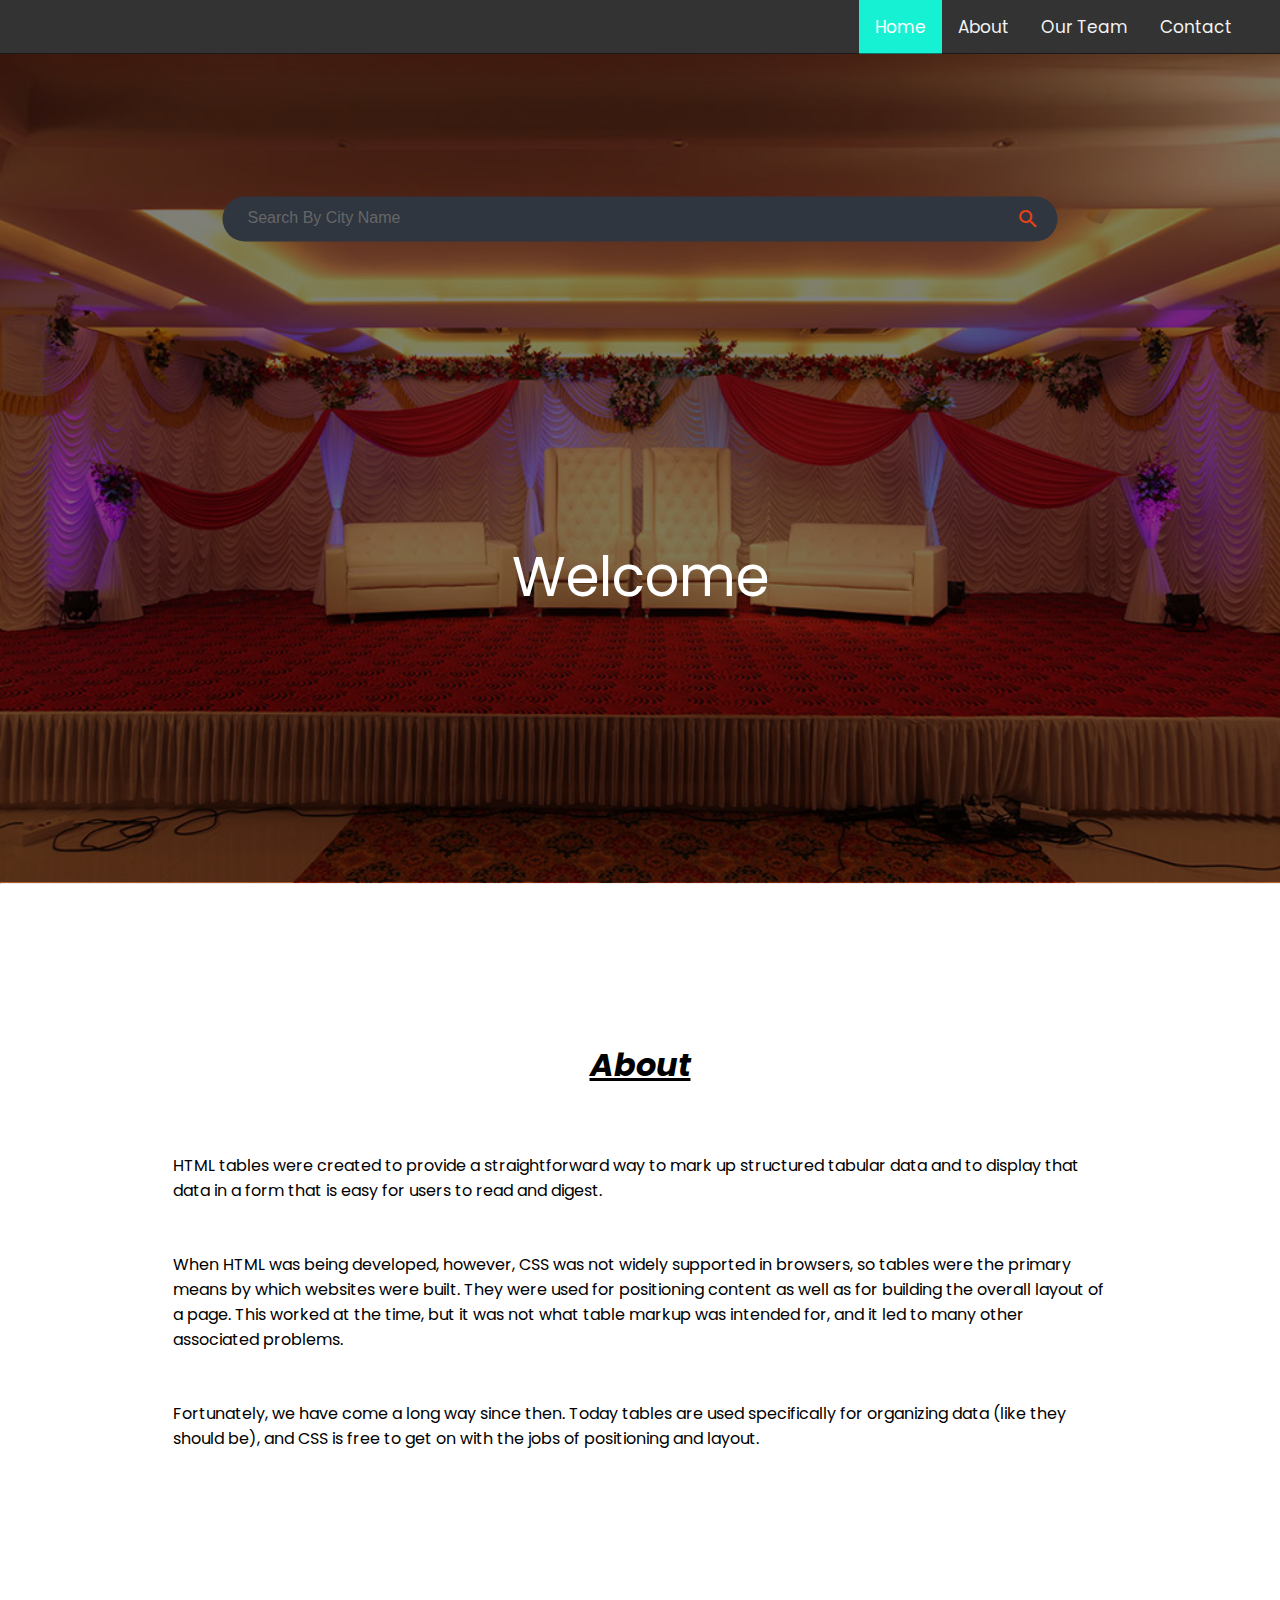
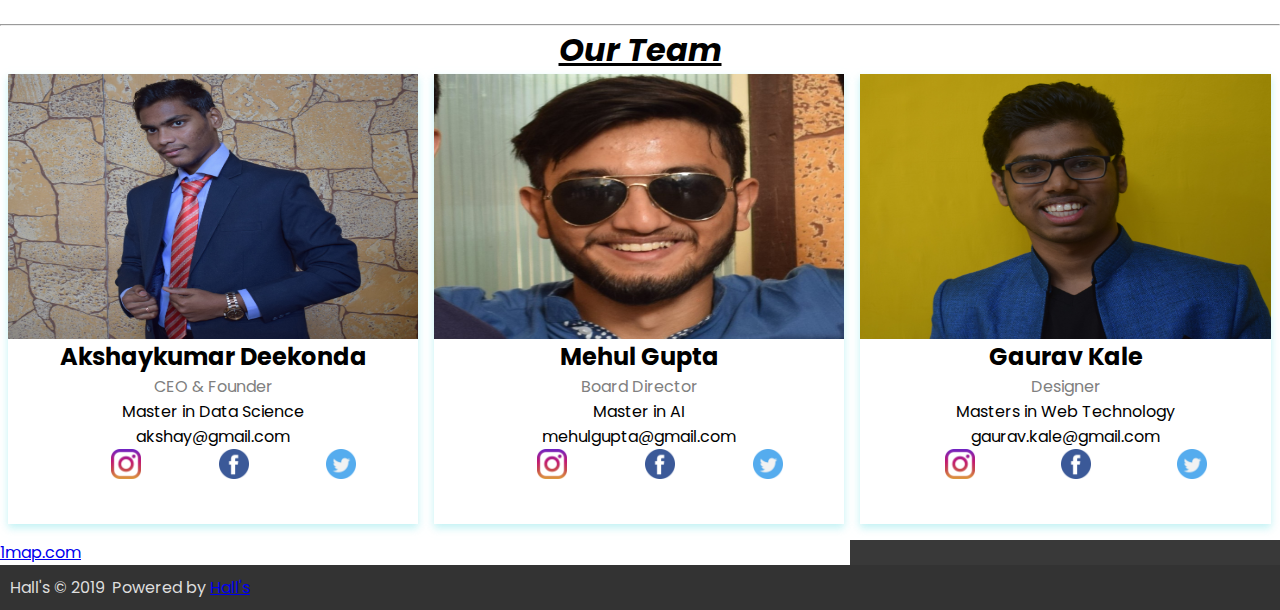
<file: index.html>
<html>
    <head>
        <title>Main Page</title>
        <meta name="viewport" content="width=device-width, initial-scale=1">
        <meta content="text/html; charset=iso-8859-2" http-equiv="Content-Type">
        <link rel="stylesheet" type="text/css" href="css/style.css">
        <link rel="stylesheet" href="https://fonts.googleapis.com/icon?family=Material+Icons">
        <link href="https://fonts.googleapis.com/css?family=Poppins&display=swap" rel="stylesheet">
        <script src="https://ajax.googleapis.com/ajax/libs/jquery/3.4.1/jquery.min.js"></script>
        <link rel="stylesheet" type="text/css" href="css/our_team.css">
        <link rel="stylesheet" type="text/css" href="css/contact_us.css">
    </head>
    <body>
        <script>
            $(document).ready(function(){
                $("#welcome").fadeIn(3000);
            });
            // document.getElementById()
            // $(".nav-bar a").click(function(event) {
            //     console.log("Hello");
            //     // event.preventDefault();

            //     // $('html, body').animate({
            //     //     scrollTop: $("#elementtoScrollToID").offset().top
            //     // }, 2000);
            // });
        </script>
        <div class="nav-bar" id="myTopnav">
            <a></a>
            <a href="#contact">Contact</a>
            <a href="#our_team">Our Team</a>
            <a href="#about">About</a>
            <a href="#home" class="active">Home</a>
            <a href="javascript:void(0);" class="icon" onclick="myFunction()">
            <i class="material-icons">menu</i>
            </a>
        </div>  
        <div id="home">
            <div class="container">
                <div class="slide-figure">
                    <img class="slide" src="images/slide1.jpg">
                    <img class="slide" src="images/slide2.jpg">
                    <img class="slide" src="images/slide3.jpg">
                    <figcaption class="slide-caption">
                        <div class="search-box" style="height: 45px">
                            <input class="search-input" type="text" style="margin-left: 15px;margin-top: 2px" placeholder="Search By City Name">
                            <a class="search-btn" href="#">
                                <i class="material-icons">search</i>
                            </a>
                        </div>
                        <p id="welcome" style="position: absolute;top: 60%;left: 50%;transform: translate(-50%,-50%);font-size: 55px">Welcome</p>
                    </figcaption>
                </div>
                <hr>    
            </div>
        </div>  
        <div id="about" class="about-container">
            <div class="content">
                <h1 style="margin-bottom: 4%;">
                    <center><u><i>About</i></u></center>
                </h1>
                <p>
                    HTML tables were created to provide a straightforward way to mark up structured tabular data and to display that data in a form that is easy for users to read and digest.
                </p>
                <p>
                    When HTML was being developed, however, CSS was not widely supported in browsers, so tables were the primary means by which websites were built. They were used for positioning content as well as for building the overall layout of a page. This worked at the time, but it was not what table markup was intended for, and it led to many other associated problems.             
                </p>
                <p>
                    Fortunately, we have come a long way since then. Today tables are used specifically for organizing data (like they should be), and CSS is free to get on with the jobs of positioning and layout.
                </p>
            </div>
        </div>
        <hr>
        <div id="our_team" class="our_team">
            <h1>
                <center><u><i>Our Team</i></u></center>
            </h1>
            <div class="row">
                <div class="column">
                    <div class="card">
                        <img src="images/me.JPG" class="images" alt="Akshaykumar Deekonda" style="width:100%; height: 265px;">
                        <div class="card_container">
                            <h2>Akshaykumar Deekonda</h2>
                            <p class="title">CEO & Founder</p>
                            <p>Master in Data Science</p>
                            <p>akshay@gmail.com</p>
                            <div class="row" style="margin-left: 10%">
                                <a href="#"><img src="images/instagram.png" class="insta" style="width: 30px;"></a>
                                <a href="#"><img src="images/facebook.png" style="width: 30px;margin-left: 20%"></a>
                                <a href="#"><img src="images/twitter.png" style="width: 30px;margin-left: 20%"></a>
                            </div>
                            <!-- <p><button class="button">Contact</button></p> -->
                        </div>
                    </div>
                </div>
                
                <div class="column">
                    <div class="card">
                        <img src="images/mehul.jpg" class="images" alt="mehul gupta" style="width:100%; height: 265px;">
                        <div class="card_container">
                            <h2>Mehul Gupta</h2>
                            <p class="title">Board Director</p>
                            <p>Master in AI</p>
                            <p>mehulgupta@gmail.com</p>
                            <div class="row" style="margin-left: 10%">
                                <a href="#"><img src="images/instagram.png" class="insta" style="width: 30px;"></a>
                                <a href="#"><img src="images/facebook.png" style="width: 30px;margin-left: 20%"></a>
                                <a href="#"><img src="images/twitter.png" style="width: 30px;margin-left: 20%"></a>
                            </div>
                            <!-- <p><button class="button">Contact</button></p> -->
                        </div>
                    </div>
                </div>
                <div class="column">
                    <div class="card">
                    <img src="images/gaurav.JPG" class="images" alt="gaurav kale" style="width:100%;height: 265px;">
                    <div class="card_container">
                        <h2>Gaurav Kale</h2>
                        <p class="title">Designer</p>
                        <p>Masters in Web Technology</p>
                        <p>gaurav.kale@gmail.com</p>
                        <div class="row" align="center">
                            <a href="#"><img src="images/instagram.png" class="insta" style="width: 30px;margin-left: 5%;"></a>
                            <a href="#"><img src="images/facebook.png" style="width: 30px;margin-left: 20%"></a>
                            <a href="#"><img src="images/twitter.png" style="width: 30px;margin-left: 20%"></a>
                        </div>
                        <!-- <p><button class="button">Contact</button></p> -->
                    </div>
                    </div>
                </div>
            </div>
        </div>
        <div id="contact">
            <section class="section2"> 
                <div class="contactform">
                <h5>Contact Form</h5>
                    <form action="#">
                        <label for="firstname">
                            <i class="cntfrmicn fa fa-users material-icons">account_circle</i>
                            <input name="firstname" class="form-fields" type="text">
                        </label>
                        <label for="email">
                            <i class="cntfrmicn fa fa-envelope material-icons">email</i>
                            <input name="email" class="form-fields" type="text">
                        </label>
                        <label for="contact">
                            <i class="cntfrmicn fa fa-phone material-icons">phone</i>
                            <input name="contact" class="form-fields" type="text">
                        </label>
                        <label for="textarea">
                            <i class="cntfrmicn fa fa-comment material-icons">comment</i>
                            <textarea class="form-fields" name="textarea" id="" cols="30" rows="10"></textarea>
                        </label>
                        <button class="form-fields button" value="Send" type="submit">Send <i class="fa fa-paper-plane material-icons">send</i></button>
                    </form>
                </div>
                <div id="wrapper-9cd199b9cc5410cd3b1ad21cab2e54d3" class="contmap">
                <div id="map-9cd199b9cc5410cd3b1ad21cab2e54d3"></div><script>(function () {
                var setting = {"height":512,"width":1500,"zoom":4,"queryString":"India","place_id":"ChIJkbeSa_BfYzARphNChaFPjNc","satellite":false,"centerCoord":[21.715551619331528,82.75252935000003],"cid":"0xd78c4fa1854213a6","cityUrl":"/india","id":"map-9cd199b9cc5410cd3b1ad21cab2e54d3","embed_id":"60399"};
                var d = document;
                var s = d.createElement('script');
                s.src = 'https://1map.com/js/script-for-user.js?embed_id=60399';
                s.async = true;
                s.onload = function (e) {
                    window.OneMap.initMap(setting)
                };
                var to = d.getElementsByTagName('script')[0];
                to.parentNode.insertBefore(s, to);
                })();</script><a href="https://1map.com/map-embed?embed_id=60399">1map.com</a></div>
            </section>
        </div>
        <script>
            var myIndex = 0;
            carousel();
            
            function carousel() {
                var i;
                var x = document.getElementsByClassName("slide");
                for (i = 0; i < x.length; i++) {
                    x[i].style.display = "none";  
                }
                myIndex++;
                if (myIndex > x.length) {myIndex = 1}    
                x[myIndex-1].style.display = "block";  
                setTimeout(carousel, 2000); // Change image every 2 seconds
            }
            function myFunction() {
                var x = document.getElementById("myTopnav");
                if (x.className === "nav-bar") {
                x.className += " responsive";
                } else {
                x.className = "nav-bar";
                }
            }
        </script>
    </body>
    <footer class="app-footer">
        <div>
            <a>Hall's</a>
            <span>&copy; 2019</span>
        </div>
        <!-- <span>Powered by</span>
        <a href="#">Hall's</a> -->
        <div class="ml-auto">&nbsp;
            <span>Powered by</span>
            <a href="#">Hall's</a>
        </div>
    </footer>
</html>
</file>
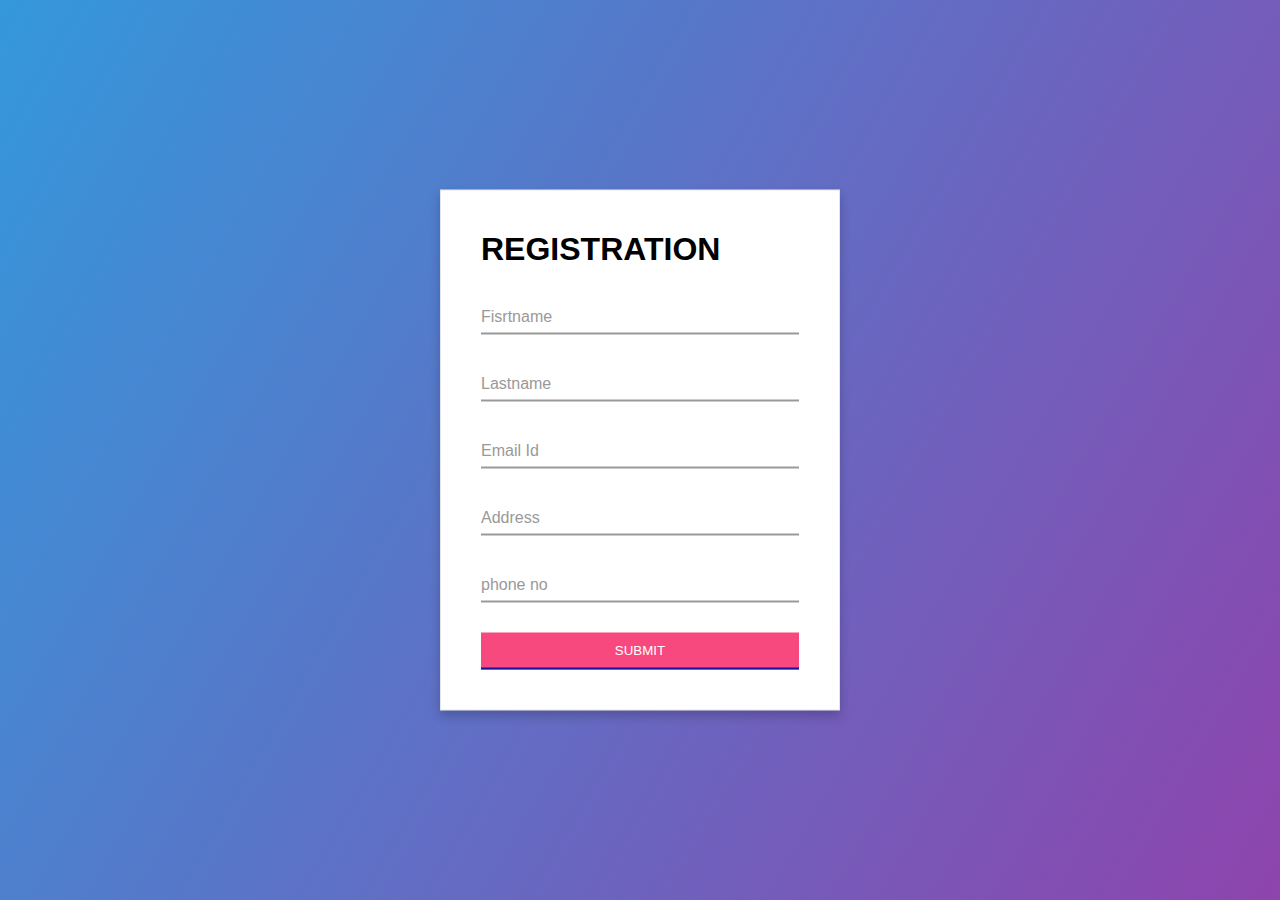
<file: Hall form.html>
<!doctype html>
<html>
    <head>
        <meta charset="utf-8">
        <title>Registration Form</title>
        <link rel="stylesheet" href="Mystyle.css">
    </head>
    <body>
        <div class="box">
            <h1>Registration </h1>
        <form>
            <div>
                <input type="text" name="" required="">
                <label>Fisrtname</label>
            </div>
            <div>
                    <input type="text" name="" required="">
                    <label>Lastname</label>
            </div>
            <div>
                    <input type="text" name="" required="">
                    <label>Email Id</label>
            </div>
            <div>
                    <input type="text" name="" required="">
                    <label>Address</label>
            </div>
            <div>
                    <input type="number" name="" required="">
                    <label>phone no</label>
            </div>
            <input type="submit" name="" value="submit"
        </form>
    </div>
    </body>
</html>
</file>
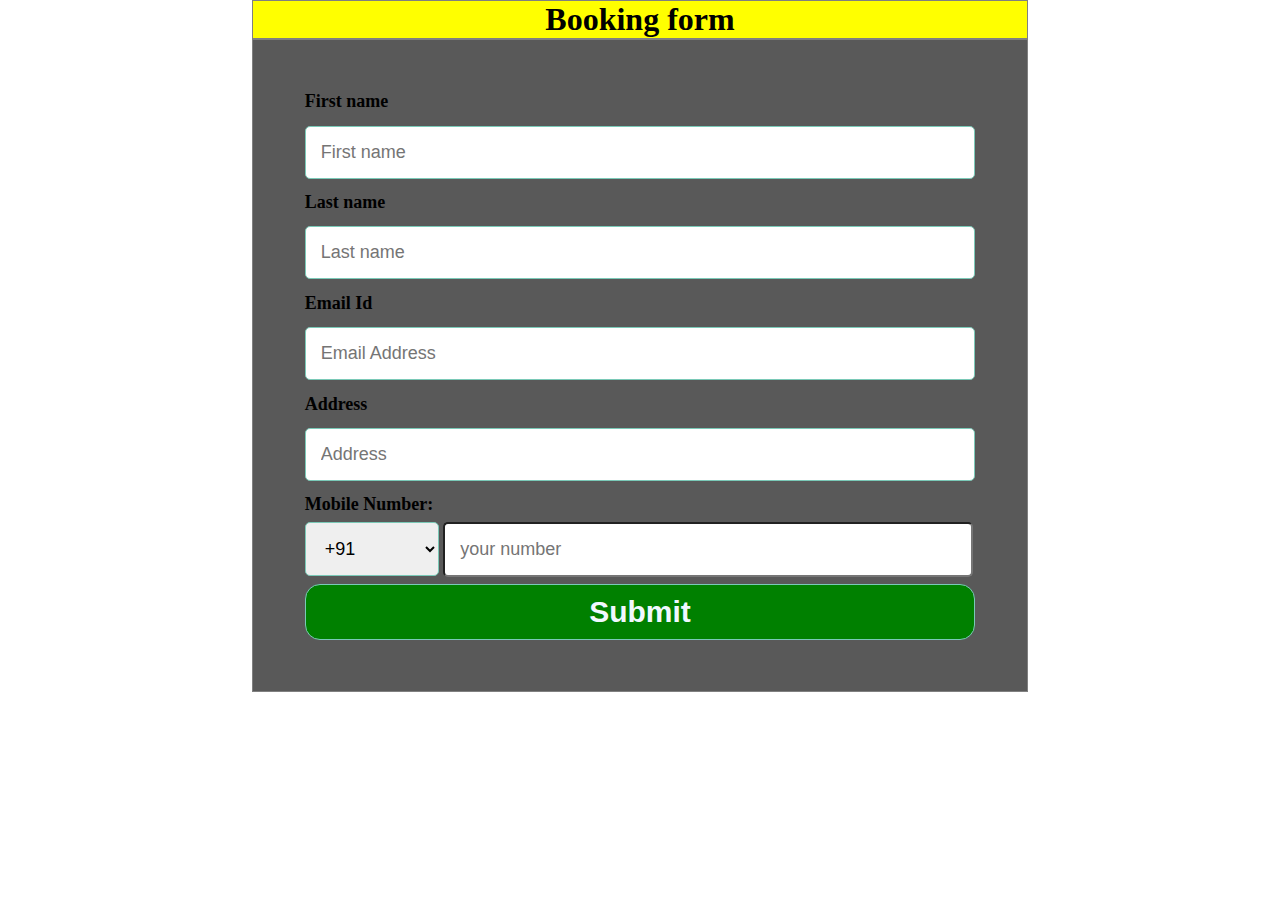
<file: Responsive_form.html>
<!Doctype html>
<head><title>New form</title>
<meta name="viewport" content="width=device-width,initial-scale=1.0">
<style>
*{
  margin: 0;
  padding: 0;
   box-sizing:border-box;
   -webkit-box-sizing:border-box;
   -moz-box-sizing:border-box;
}
.container{
    border:1px solid gray;
    max-width:60.55%;  
    margin:auto;
    padding:4%;
    font-size:18px;
    font-weight:bold;
    background:#595959;
}
.header{
  background-color:yellow;
  text-align:center;
  max-width:60.55%;
	color:black;
	margin:auto;
	border:1px solid gray;
}
.header h2{
	margin:0;	
	padding:15px;
}
#sub{
  width:100%;
  border-radius:15px;
  border:1px solid #7ac9b7;
  background:green;
  color:aliceblue;
  cursor:pointer;
  font-weight:bold;
  font-size:30px;
  padding:10px;
}
.input_data{
  margin-bottom:2%;
  margin-top:2%;
  width:100%;
  padding:15px;
  border-radius:5px;
  border:1px solid #7ac9b7;
  font-size:18px;
 }

#ph{
  margin-top:1%;
  width:20%;
  padding:15px;
  border-radius:5px;
  border:1px solid #7ac9b7;
  font-size:18px;
}
#mobile_number{
  padding: 15px;
  font-size: 18px;
  border-radius: 5px;
  width: 79%;
  margin-bottom: 1%;
}

#ep{
  font-size: 18px;
  color: red;
}
.animate{
  -webkit-animation:
animatezoom 0.6s;
  animation:animatezoom 0.6s
}
@-webkit-keyframes animatezoom{
      from{ -website-transform:
scale(0)}
  to{-website-transform:
 scale(1)}
}
 @keyframes animatezoom{
   from{transform:scale(0)}
   to{transform:scale(1)}
}
@media screen and (max-width: 870px){
  #ph{
    width: 30%;
    padding: 10px;
    font-size: 16px;
  }
  #mobile_number{
    width: 65%;
    padding: 10px;
  }
} 
@media screen and (max-width: 600px){
  .container{
    max-width: 85%;
  }
  .header{
    max-width: 85%;
  }
  #ep{
    font-size: 14px;
  }
}
</style>
</head>
<script>
  function validation(){
     var Firstname=document.getElementById("firstname").value;
     var Lastname=document.getElementById("lastname").value;
     var Address=document.getElementById("address").value;
     var email_id=document.getElementById("email").value;
     if(Firstname==""||Lastname==""||Address==""||email_id=="")
     {
       document.getElementById("ep").innerHTML="ALL FIELD REQUIRED";
       return false;
     }else{
       return true;
     }  
   }
 </script>	 
<body>
  <div class="header">
    <h1>Booking form<h1>
  </div>
  <div class="container">
    <form action='Responsive_form.html' method="post" onsubmit="return validation()">
     <label>First name</label>&nbsp;<span id="ep"></span>
     <input type="text" name="firstname" class="input_data" id="firstname" placeholder="First name">
     <label>Last name</label>&nbsp;<span id="ep"></span>
     <input type="text" name="lastname" class="input_data" id="lastname" placeholder="Last name">
     <label>Email Id</label>&nbsp;<span id="ep"></span>
     <input type="text" name="email" class="input_data" id="email" placeholder="Email Address">
     <label>Address</label>&nbsp;<span id="ep"></span>
     <input type="text" name="address" class="input_data" id="address" placeholder="Address">
     <lable> Mobile Number:</lable><br>
			<select id="ph">
				<option>+91</option>
				<option>+92</option>
				<option>+93</option>
				<option>+94</option>
				<option>+95</option>
      </select>
      <input type="number" name="mobile number" id="mobile_number" placeholder="your number">
      <input type="submit" value="Submit" id="sub">
  </form>
 </div>  
</body>
</html>
</file>
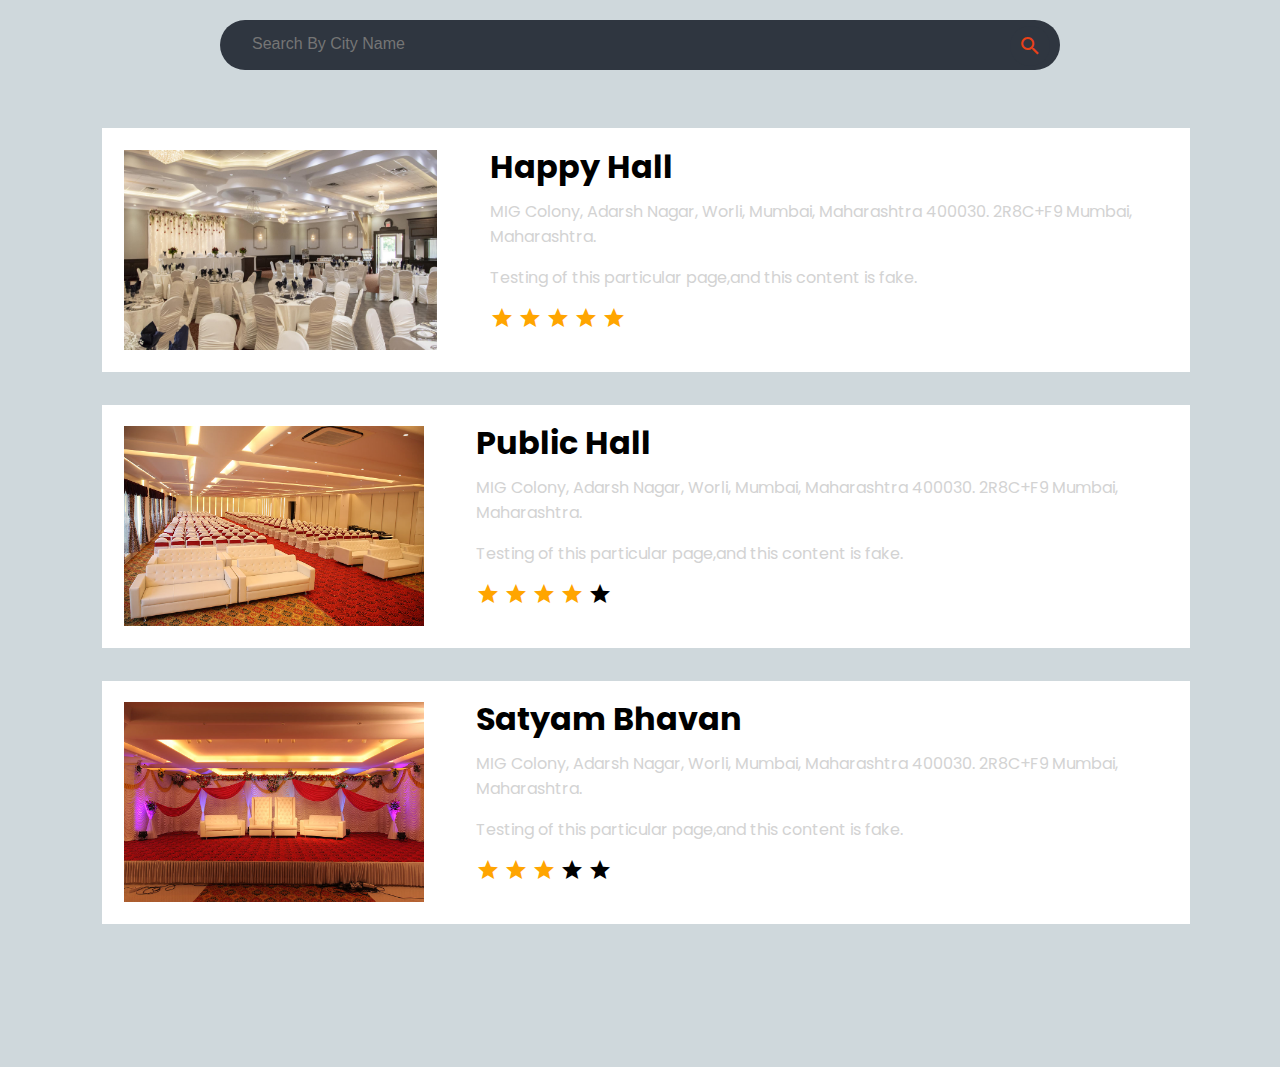
<file: search.html>
<html>
    <head>
        <title>Halls</title>
        <meta name="viewport" content="width=device-width, initial-scale=1">
        <meta content="text/html; charset=iso-8859-2" http-equiv="Content-Type">
        <link rel="stylesheet" type="text/css" href="css/style.css">
        <link rel="stylesheet" href="https://fonts.googleapis.com/icon?family=Material+Icons">
        <link href="https://fonts.googleapis.com/css?family=Poppins&display=swap" rel="stylesheet">
        <link rel="stylesheet" type="text/css" href="css/search_style.css">
    </head>
    <body style="font-family: 'Poppins', sans-serif;background-color: rgba(96, 125, 139, 0.3);">
        <div class="search-box" style="height: 30px;top: 5%;">
            <input class="search-input" type="text" name="" style="margin-left: 20px;margin-top: 4px" placeholder="Search By City Name">
            <a class="search-btn" href="#">
                <i class="material-icons">search</i>
            </a>
        </div>
        <div class="search_area">
            <div class="search_result">
                <img src="images/slide2.jpg">
                    <!-- <a href="images/slide2.jpg"><img src="images/slide2.jpg"></a> -->
                <div class="result_content"> 
                    <h1>Happy Hall</h1>
                    <div class="para">
                        <p>
                            MIG Colony, Adarsh Nagar, Worli, Mumbai, Maharashtra 400030.
                            2R8C+F9 Mumbai, Maharashtra.
                        </p>
                        <p>
                            Testing of this particular page,and this content is fake.
                        </p>
                    </div>
                    <div class="star">
                        <span class="material-icons checked">star</span>
                        <span class="material-icons checked">star</span>
                        <span class="material-icons checked">star</span>
                        <span class="material-icons checked">star</span>
                        <span class="material-icons checked">star</span>
                    </div>
                </div>
            </div>
            <div class="search_result">
                    <img src="images/slide3.jpg">
                <!-- <a href="images/slide3.jpg"><img src="images/slide3.jpg"></a> -->
                <div class="result_content"> 
                    <h1>Public Hall</h1>
                    <div class="para">
                        <p>
                            MIG Colony, Adarsh Nagar, Worli, Mumbai, Maharashtra 400030.
                            2R8C+F9 Mumbai, Maharashtra.
                        </p>
                        <p>
                            Testing of this particular page,and this content is fake.
                        </p>
                    </div>
                    <div class="star">
                        <span class="material-icons checked">star</span>
                        <span class="material-icons checked">star</span>
                        <span class="material-icons checked">star</span>
                        <span class="material-icons checked">star</span>
                        <span class="material-icons">star</span>
                    </div>
                </div>
            </div>
            <div class="search_result">
                <img src="images/slide1.jpg">
                <!-- <a href="images/slide1.jpg"><img src="images/slide1.jpg"></a> -->
                <div class="result_content"> 
                    <h1>Satyam Bhavan</h1>
                    <div class="para">
                        <p>
                            MIG Colony, Adarsh Nagar, Worli, Mumbai, Maharashtra 400030.
                            2R8C+F9 Mumbai, Maharashtra.
                        </p>
                        <p>
                            Testing of this particular page,and this content is fake.
                        </p>
                    </div>
                    <div class="star">
                        <span class="material-icons checked">star</span>
                        <span class="material-icons checked">star</span>
                        <span class="material-icons checked">star</span>
                        <span class="material-icons">star</span>
                        <span class="material-icons">star</span>
                    </div>
                </div>
            </div>
        </div>
    </body>
    <!-- <footer class="app-footer" style="margin-bottom: 0px;position: relative;">
        <div>
            <a>Hall's</a>
            <span>&copy; 2019</span>
        </div>
        <span>Powered by</span>
        <a href="#">Hall's</a>
        <div class="ml-auto">&nbsp;
            <span>Powered by</span>
            <a href="#">Hall's</a>
        </div>
    </footer> -->
</html>
</file>
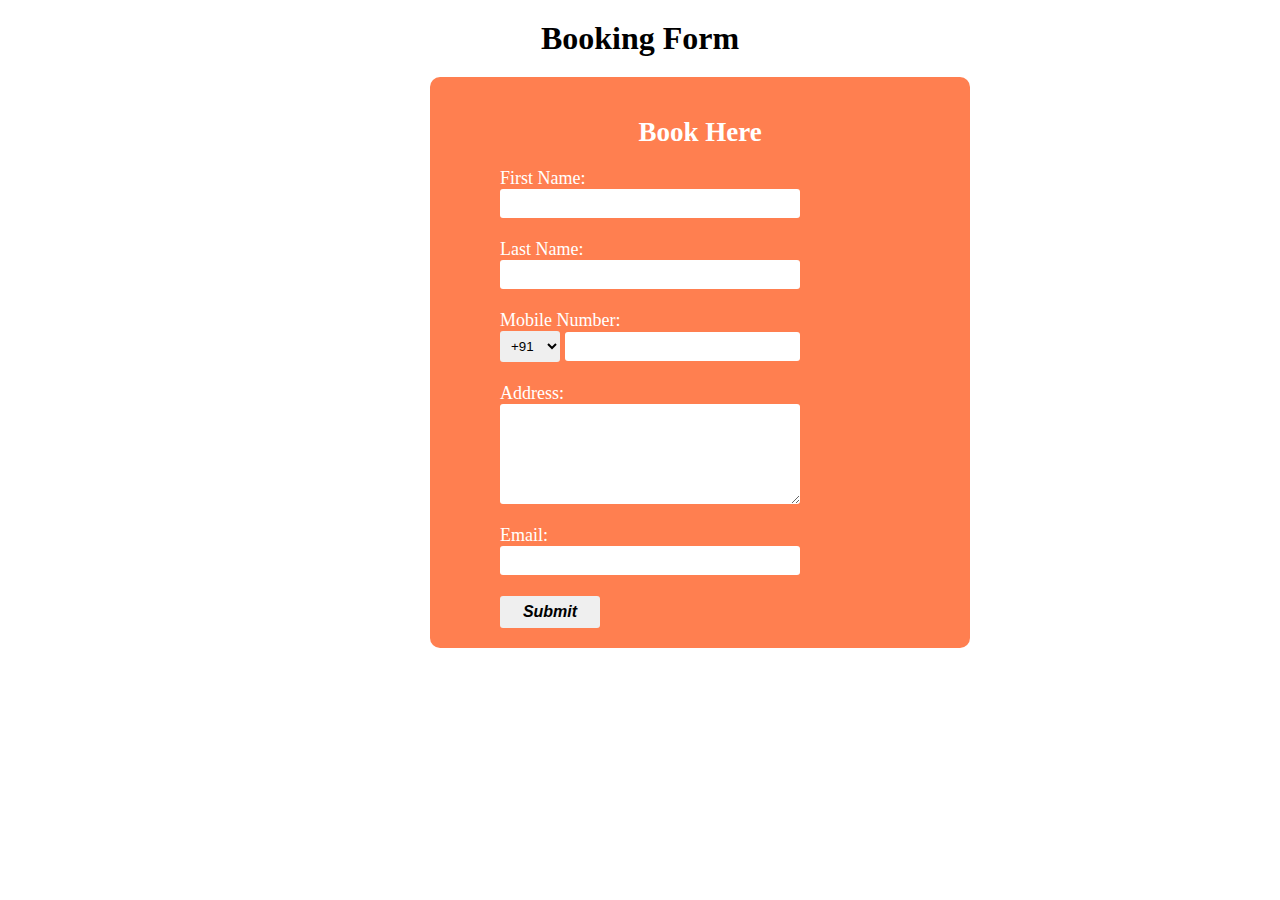
<file: Mehul/mehul.html>
<html>
<head>
	<title>Booking Form</title>
	<link rel="stylesheet" type="text/css" href="style2.css">
	<script src="validation.js"></script>
</head>
	<body>
		<h1>Booking Form</h1>
		<div class="book">
			<h2>Book Here</h2>
		<form id="book" onsubmit="return booking();">
			
			<lable> First Name:</lable>&nbsp;&nbsp;<span style="color: red;" id="message1"></span><br>
			<input type="text" class="name" name="fname" id="fname"><br><br>
			<lable> Last Name:</lable>&nbsp;&nbsp;<span style="color: red;" id="message2"></span><br>
			<input type="text" name="lname" class="name" id="lname"><br><br>
			<lable> Mobile Number:</lable>&nbsp;&nbsp;<span style="color: red;" id="message3"></span><br>
			<select id="ph">
				<option>+91</option>
				<option>+92</option>
				<option>+93</option>
				<option>+94</option>
				<option>+95</option>
			</select>
			<input type="number" name="num" id="num"><br><br>
			<lable> Address:</lable>&nbsp;&nbsp;<span style="color: red;" id="message4"></span><br>
			<textarea id="address"></textarea>
			<!-- <input type="address" name="Address" id="address"> -->
			<br><br>
			<lable> Email:</lable>&nbsp;&nbsp;<span style="color: red;" id="message5"></span><br>
			<input type="text" name="email" id="email"><br><br>
			<!-- <lable> Password:</lable><br>
			<input type="password" name="password" id="password"><br><br> -->
			<!-- <input type="radio" name="male" id="male"><span id="male">&nbsp; Male</span>&nbsp;&nbsp;
			<input type="radio" name="female" id="female"><span id="female">&nbsp; Female</span>&nbsp;&nbsp;
			<input type="radio" name="others" id="others"><span id="others">&nbsp; Others</span>&nbsp;&nbsp;<br><br> -->
			<input type="submit" value="Submit" id="sub">
		</form>
		</div>
	</body>
</html>
</file>
<file: css/style.css>
body{
    margin: 0;
    padding: 0;
    /* font-family: Arial, Helvetica, sans-serif; */
    font-family: 'Poppins', sans-serif;
}

.nav-bar {
  overflow: hidden;
  background-color: #333;
}
.slide{
  display: none;
  width: 100%;
  height: 95%;
}
.nav-bar a {
  float: right;
  display: block;
  color: #f2f2f2;
  text-align: center;
  padding: 14px 16px;
  text-decoration: none;
  font-size: 17px;
}

.nav-bar a:hover {
  background-color: #ddd;
  color: black;
}

.nav-bar a.active {
  background-color: #16F1D4;
  color: white;
}

.nav-bar .icon {
  display: none;
}

.fa-navicon::before, .fa-reorder::before, .fa-bars::before {
  content: "";
}
.container {
  position: relative;
  width: 100%;
  height: 97vh;
  /* margin: 0 auto; */
}

.container .slide-caption{
  position: relative;
  padding: 30px;
  background: rgba(0, 0, 0, 0.5);
  box-sizing: border-box;
  margin-top: -92.3vh;
  height: 92.2vh;
  color: #fff;
  font-size: 18px;
}

/* fade in animation */
#welcome{
  margin-top: 25px;
  font-size: 21px;
  text-align: center;

  -webkit-animation: fadein 2s; /* Safari, Chrome and Opera > 12.1 */
     -moz-animation: fadein 2s; /* Firefox < 16 */
      -ms-animation: fadein 2s; /* Internet Explorer */
       -o-animation: fadein 2s; /* Opera < 12.1 */
          animation: fadein 2s;
}

@keyframes fadein {
  from { opacity: 0; }
  to   { opacity: 1; }
}

/* Firefox < 16 */
@-moz-keyframes fadein {
  from { opacity: 0; }
  to   { opacity: 1; }
}

/* Safari, Chrome and Opera > 12.1 */
@-webkit-keyframes fadein {
  from { opacity: 0; }
  to   { opacity: 1; }
}

/* Internet Explorer */
@-ms-keyframes fadein {
  from { opacity: 0; }
  to   { opacity: 1; }
}

/* Opera < 12.1 */
@-o-keyframes fadein {
  from { opacity: 0; }
  to   { opacity: 1; }
}


/* About css*/
.content{
  /* background-color: rgba(161, 233, 240, 0.39); */
  color: black;
  padding: 20px;    
}
.content p{
  padding: 2.5%;
}
.about-container{
  margin-top: -34px;
  padding: 10%;
}

/* About css*/
.search-box{
  position: absolute;
  top: 20%;
  left: 50%;
  transform: translate(-50%,-50%);
  background: #2f3640;
  /* height: 40px; */
  border-radius: 40px;
  padding: 10px;
}

.search-btn{
  color: #e84118;
  float: right;
  text-decoration: none;
  margin-top: -28px;
  width: 40px;
  height: 40px;
  border-radius: 50%; 
  background-color: #2f3640;
  display: flex;
  justify-content: center;
  align-items: center;
}

.search-input{
  border: none;
  background: none;
  outline: none;
  float: left;
  color: white;
  font-size: 16px;
  /* transition: 0.4s;
  line-height: 40px; */
  width: 800px;
}
/* Footer css*/
.app-footer{
  display: inline-flex;
  padding: 10px;
  background-color: #333;
  color: #ddd;
  width: 100%;
}

@media screen and (max-width: 900px){
  .search-input{
    width: 600px;
  }
}

@media screen and (max-width: 700px){
  .search-input{
    width: 400px;
  }
}

@media screen and (max-width: 450px){
  .search-input{
    width: 350px;
  }
}

@media screen and (max-width: 380px){
  .search-input{
    width: 300px;
  }
}

@media screen and (max-width: 600px) {
  .nav-bar a{
    display: none;
  }
  .nav-bar a.icon {
    float: right;
    display: block;
  }
  .container{
    height: 75vh;
  }
  .container .slide-caption{
    margin-top: -71.3vh;
    height: 71.5vh;
  }
  .about-container{
    margin-top: -27px;
  }
}

@media screen and (max-width: 600px) {
  .nav-bar.responsive {
    position: relative;
    transition-delay: 5ms;
  }
  .nav-bar.responsive .icon {
    position: absolute;
    right: 0;
    top: 0;
  }
  .nav-bar.responsive a {
    float: none;
    display: block;
    text-align: left;
  }
}
/* .container .slide{
  position: relative;
  padding: 30px;
  background: rgba(0, 0, 0, 0.5);
  box-sizing: border-box;
}

.container .content p{
  margin: 0;
  padding: 0;
  color: #fff;
  font-size: 18px;
} */

/* .container .content {
  position: absolute;
  bottom: 0;
  height: auto;
  background: rgb(0, 0, 0); Fallback color
  background: rgba(0, 0, 0, 0.5); Black background with 0.5 opacity
  color: #f1f1f1;
  width: 97%;
  padding: 20px;
} */
</file>
<file: css/our_team.css>
html {
    box-sizing: border-box;
  }
  
  *, *:before, *:after {
    box-sizing: inherit;
  }
  
  .column {
    float: left;
    width: 33.3%;
    margin-bottom: 16px;
    padding: 0 8px;
  }
  
  @media screen and (max-width: 650px) {
    .column {
      width: 80%;
      display: block;
    }
    .row{
      margin-left: 15%;
    }
    .card{
        font-size: 14px;
    }
    .card_container{
      /* text-align: center; */
      font-size: 18px;
    }
  }
  @media screen and (max-width: 600px) {
    .column {
      width: 100%;
      display: block;
    }
    .row{
      margin-left: 0;
    }
  }
  .card {
    box-shadow: 0 4px 8px 0 rgba(149, 233, 236, 0.575);
    height: 450px;
  }
  
  .card_container {
    /* padding: 0 16px; */
    text-align: center;
  }
  
  .card_container::after, .row::after {
    content: "";
    clear: both;
    display: table;
  }
  
  .title {
    color: grey;
  }
/*   
  .button {
    border: none;
    outline: 0;
    display: inline-block;
    padding: 8px;
    color: white;
    background-color: #000;
    text-align: center;
    cursor: pointer;
    width: 100%;
  }
  
  .button:hover {
    background-color: #555;
  } */
</file>
<file: css/contact_us.css>
* {
	margin:0px;
	padding:0px;
}
*, *:after, *:before { -webkit-box-sizing: border-box; -moz-box-sizing: border-box; -ms-box-sizing:border-box; -o-box-sizing:border-box; box-sizing: border-box; }

/* .clearfix:before, .clearfix:after { display: table; content: ''; }
.clearfix:after { clear: both; } */


/* body {
	background: #ffffff;
	color: #333;
	font-weight: normal;
	font-size: 1em;
	font-family: 'Roboto', Arial, sans-serif;
} */

input:focus, textarea:focus, keygen:focus, select:focus {
	outline: none;
}
::-moz-placeholder {
	color: #666;
	font-weight: 300;
	opacity: 1;
}

::-webkit-input-placeholder {
	color: #666;
	font-weight: 300;
}

/* contact from design */
/* .contact_container {
	padding: 20px 50px 70px;
} */
.sec1title {
	text-align: center;
}
.sec1title h1 {
	    font-size: 40px;
    margin: 25px;
    text-transform: uppercase;
    color: #16F1D4;
    font-weight: 400;
}
.section2 {
	position: relative;
	overflow: hidden;
}
.section2 .contactform {
    position: absolute;
    top: 0;
    right: 0;
    z-index: 99;
    background: #393939;
    padding: 30px 40px 70px;
    box-sizing: border-box;
}
.section2 .contactform input.form-fields,
.section2 .contactform button.form-fields,
.section2 .contactform textarea.form-fields {
    padding: 0 0 0 40px;
    display: block;
    box-sizing: border-box;
    width: 350px;
    font-size: 16px;
    background: #323232;
    margin: 7px 0;
    border: 1px solid #00C1A8;
    color: #6BECDB;
    opacity: 0.5;
    min-height: 45px;
    text-shadow: none;
    position: relative;
}
.section2 .contactform textarea.form-fields {
	padding: 8px 40px;
	resize: none;
}
.section2 .contactform button.form-fields.button {
	color: #16F1D4;
	font-size: 14px;
	padding: 0;
	text-transform: uppercase;

}
.section2 .contactform button.form-fields.button:hover {
	background: #00C1A8;
	color: #fff;
	cursor: pointer;
	opacity: 1;
}

.section2 .contactform button.form-fields.button i {
	margin-left:10px;
}

.section2 .contactform h5 {
	color: #16F1D4;
    font-size: 16px;
    margin-bottom: 15px;
}
.section2 .contactform label .cntfrmicn {
	color: #00C1A8;
    padding: 14px;
    position: absolute;
    z-index: 99;
}

/* .map_setting{
    
} */
@media only screen and (max-width: 650px){
	.contactform{
		margin-right: 16%;
	}
}

@media only screen and (max-width: 600px) {
	.contmap {
		height: 475px !important;
	}
	.contactform{
		margin-right: 0;
	}
	.sec1title h1 {
		font-size: 28px;
	}
	.section2 .contactform { padding: 10px; right: 0; width: 100%; }
	.section2 .contactform input.form-fields, .section2 .contactform button.form-fields, .section2 .contactform textarea.form-fields {
		width: 100%;
	}
}
</file>
<file: Mystyle.css>
body{
    margin: 0;
    padding: 0;
    font-family: sans-serif;
    background-repeat: no-repeat;
    background-size: cover;
    min-height: 100vh;
    background-image: linear-gradient(120deg,#3498db,#8e44ad);
}
.box{
    position: absolute;
    top: 50%;
    left: 50%;
    transform: translate(-50%,-50%);
    width: 400px;
    background: #fff;
    padding: 40px;
    box-sizing: border-box;
    border: 1px solid rgba(0,0,0,.1);
    box-shadow: 0 5px 10px rgba(0,0,0,.2);
}
.box h1{
    margin: 0 0 30px;
    padding: 0;
    color: black;
    text-transform:uppercase;
}
.box input{
    padding: 10px 0;
    margin-bottom: 30px;
    width: 100%;
    box-sizing: border-box;
    box-shadow: none;
    outline: none;
    border: none;
    border-bottom: 2px solid #999;

}
.box input[type="submit"]{
    border-bottom: none;
    cursor: pointer;
    background: #f7497d;
    color: #fff;
    margin-bottom: 0;
    text-transform: uppercase;

}
.box form div{
    position: relative;
}
.box form div label{
    position: absolute;
    top: 10px;
    left: 0;
    color: #999;
    pointer-events: none;
    
}
.box input:focus ~ label,
.box input:valid ~ label{
    top: -12px;
    left: 0;
    color: #f7497d;
    font-size:16px;
    font-weight: bold;
}
.box input:focus,
.box input:valid{
    border-bottom: 2px solid #1a10a1;
}
</file>
<file: css/search_style.css>
.search_area{
    display: block;
    position: absolute;
    /* background-color: rgba(96, 125, 139, 0.3); */
    height: 100%;
    border-top-left-radius: 2%;
    border-top-right-radius: 2%;
    width: 85%;
    top: 10%;
    left: 5%;
    padding: 3%;
}

.search_result{
    /* border: 1px solid black; */
    display: inline-flex;
    background-color: white;
    margin-bottom: 3%;
    padding: 2%;
}

.search_result:hover{
    box-shadow: 0 4px 8px 0 rgba(28, 29, 29, 0.616);
    cursor: pointer;
}

.result_content{
    display: block;
    margin-left: 5%;
}

.result_content h1{
    margin-top: -1%;
}

.result_content .para{
    margin-top: -2%;
    color: lightgrey;
}

.search_result img{
    width: 30%;
    height: 200px;
}

.search_result img:hover{
    cursor: zoom-in;
}
.checked {
    color: orange;
}
  
@media screen and (max-width: 680px){
    .search_result{
        display: block;
        text-align: center;
    }
    .search_result img{
        width: 100%;
        height: 250px;
    }
}
</file>
<file: Mehul/style2.css>
*{
	margin: 0;
	padding: 0;
}
body{
	/* background-image: url(image1.jpg); */
	background-size: 100% 1000px;
	background-repeat: no-repeat;
}
h1{
	text-align: center;
	padding: 20px;
}
h2{
	text-align: center;
	padding: 20px;
}
.book{
	background: #FF7F50;
	width: 500px;
	margin: 0px 0px 0px 430px;
	color: white;
	font-size: 18px;
	padding: 20px;
	border-radius: 10px;

}
#book{
	margin-left: 50px;
}
label{
	color: white;
	font-family: sans-serif;
	font-size: 18px;
	font-style: italic;
}
.name{
	width: 300px;
	border: none;
	border-radius: 3px;
	outline: 0;
	padding: 7px;
}
#ph{
	width: 60px;
    padding: 7px;
    border: none;
    border-radius: 3px;
    outline: 0;
}
#num{
	width: 235px;
    padding: 7px;
    border: none;
    border-radius: 3px;
    outline: 0;
}
#email{
	    width: 300px;
    padding: 7px;
    border: none;
    border-radius: 3px;
    outline: 0;
}
#address{
	    width: 300px;
	    height: 100px;		
    padding: 7px;
    border: none;
    border-radius: 3px;
    outline: 0;
}
#password{
	width: 300px;
    padding: 7px;
    border: none;
    border-radius: 3px;
    outline: 0;
}
#sub{
	width: 100px;
    padding: 7px;
    font-size: 16px;
    font-family: sans-serif;
    font-style: italic;
    font-weight: 600;
    border: none;
    border-radius: 3px;
    outline: 0;	
}
</file>
